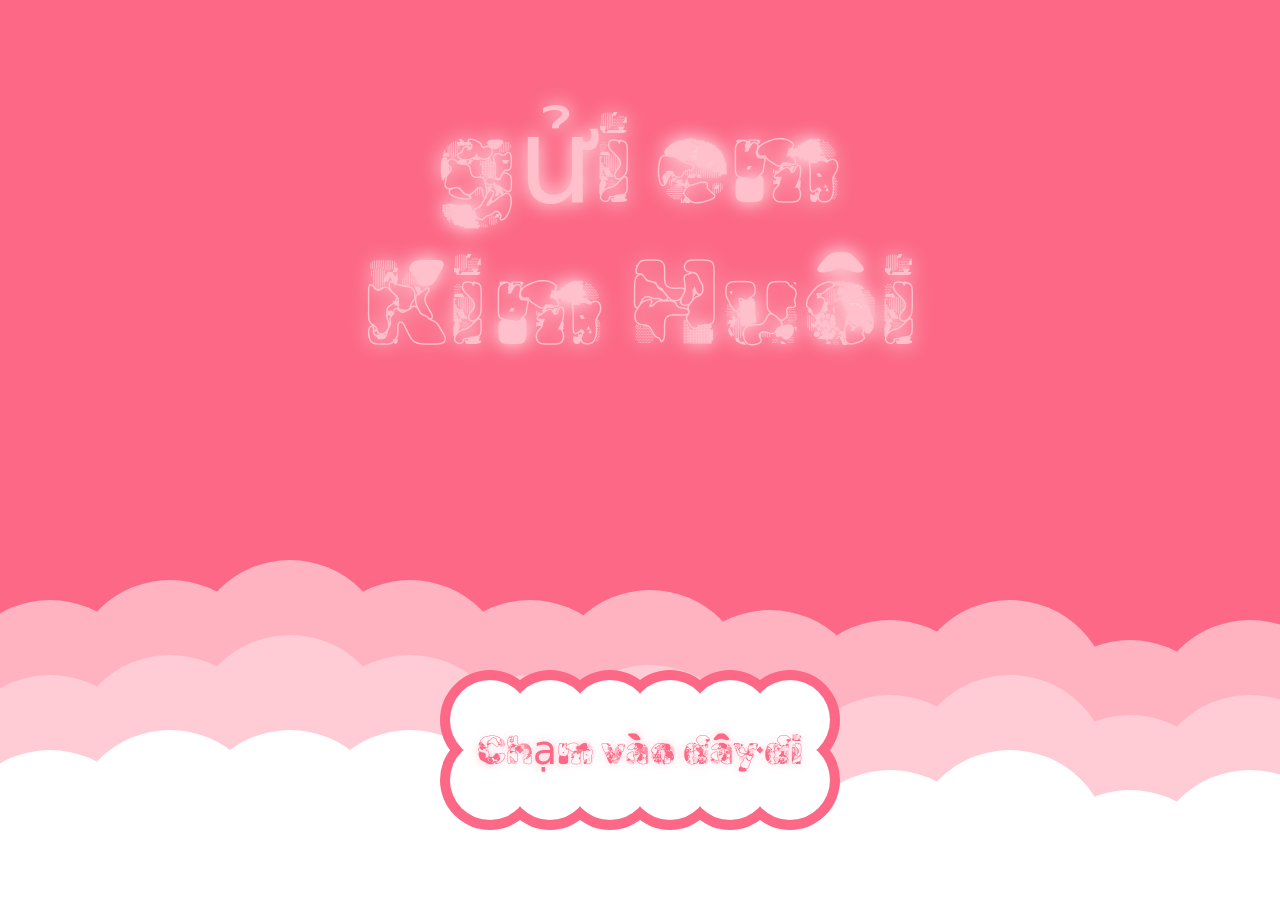
<file: ValentineCode/index.html>
<!DOCTYPE html>
<html lang="en">

<head>
    <meta charset="UTF-8">
    <meta name="viewport" content="width=device-width, initial-scale=1.0">
    <link rel="stylesheet" href="./main.css">
    <!-- GOOGLE fONTS -->
    <link rel="preconnect" href="https://fonts.googleapis.com">
    <link rel="preconnect" href="https://fonts.gstatic.com" crossorigin>
    <link href="https://fonts.googleapis.com/css2?family=Protest+Riot&family=Rubik+Glitch+Pop&display=swap"
        rel="stylesheet">
    <link href="https://fonts.googleapis.com/css2?family=Protest+Revolution&display=swap" rel="stylesheet">
    <link href="https://fonts.googleapis.com/css2?family=Dancing+Script:wght@400..700&family=Pacifico&family=Protest+Revolution&display=swap" rel="stylesheet">
    <!--              -->
    <title>Valentine Day</title>
</head>

<body>
    <div class="container">
        <img class="paperHeart paperHeart1" style="--time: 0s" src="./img/paperHeart.webp" alt="">
        <img class="paperHeart paperHeart2" style="--time: 1s" src="./img/paperHeart.webp" alt="">
        <img class="paperHeart paperHeart3" style="--time: 2.5s" src="./img/paperHeart.webp" alt="">
        <img class="paperHeart paperHeart4" style="--time: 4s" src="./img/paperHeart.webp" alt="">
        <img class="paperHeart paperHeart5" style="--time: 2s" src="./img/paperHeart.webp" alt="">
        <img class="paperHeart paperHeart6" style="--time: 3s" src="./img/paperHeart.webp" alt="">

        <div class="boxTitle">
            <p class="firstTitle partTitle">gửi em</p>
            <p class="secondTitle partTitle">Kim Huôi</p>
        </div>

        <div class="boxCloud">
            <div class="cloud"></div>
            <div class="cloud1"></div>
            <div class="cloud2"></div>

            <div class="btnBox">
                <div class="cloudBtn"></div>
                <button class="openBtn">Chạm vào đây đi</button>
            </div>
        </div>

        <div class="cardValentine">
            <div class="left">
                <div class="leftFront">
                    <div class="boxShadow">
                        <div class="boxTitleCard"></div>
                    </div>

                    <p class="des">Hãy chạm vào tấm thiệp</p>
                </div>
                <div class="leftBack">
                    <img class="artHeart" src="./img/artHeart.webp" alt="">
                </div>
            </div>

            <div class="right">
                <div class="rightContent">
                    <p class="letterContent"></p>
                </div>
            </div>
        </div>
    </div>

    <script src="./main.js"></script>
</body>

</html>
</file>
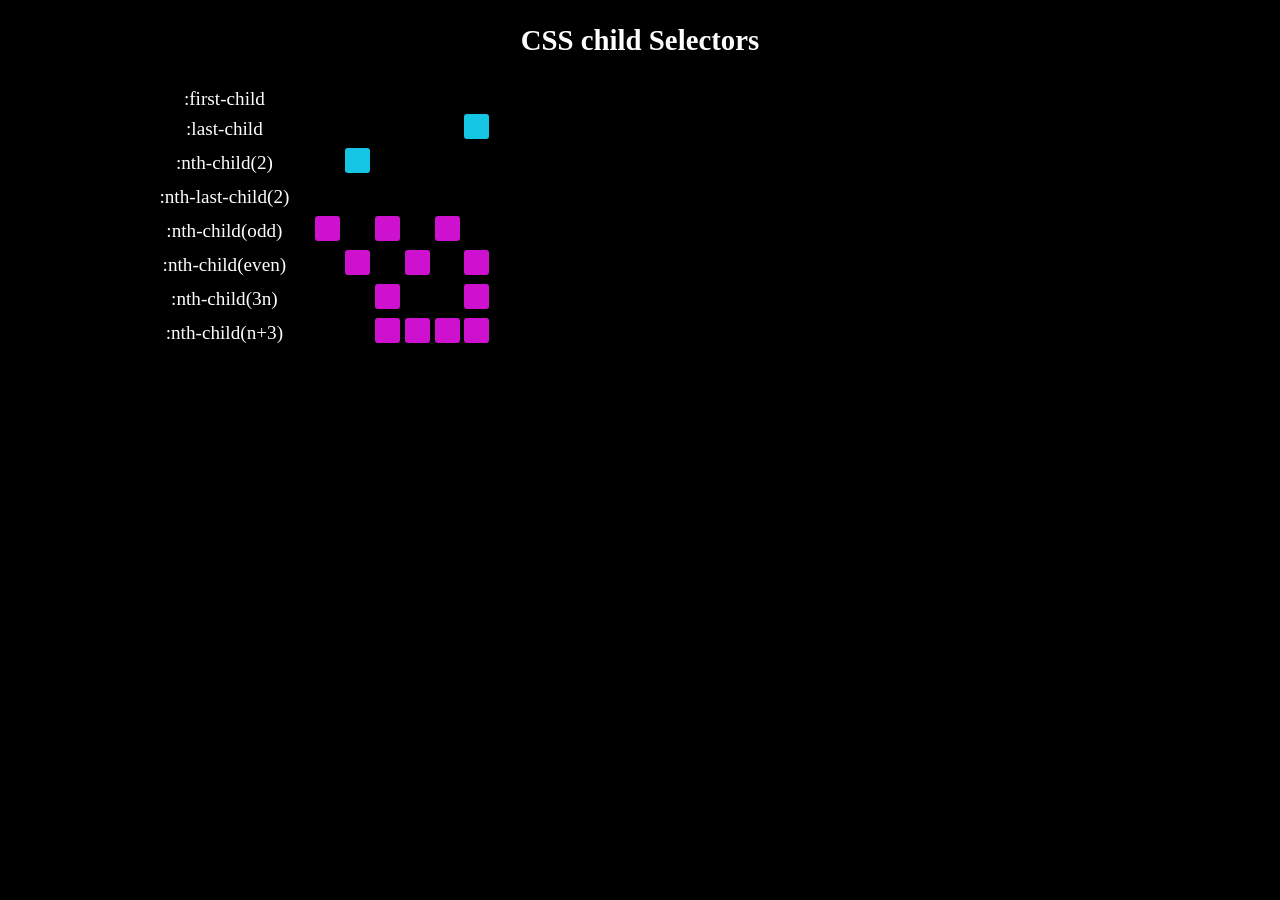
<file: wed/index.html>
<!DOCTYPE html>
<html>
<head>
<link rel="stylesheet" href="mystyle.css">
</head>
<body>

    <div class="container">
        <h2>CSS child Selectors</h2>

        <table>
            <tr>
                <td id="col1"></td><td id="col2"></td>
            </tr>
            <tr>
                <td>:first-child</td>
                    <div class="row1"></div>
                    <div class="row1"></div>
                    <div class="row1"></div>
                    <div class="row1"></div>
                    <div class="row1"></div>
                    <div class="row1"></div>
                </td>
            </tr>
            <tr>
                <td>:last-child</td>
                <td>
                    <div class="row2"></div>
                    <div class="row2"></div>
                    <div class="row2"></div>
                    <div class="row2"></div>
                    <div class="row2"></div>
                    <div class="row2"></div>
                </td>
                <tr>
                    <td>:nth-child(2)</td>
                <td>
                    <div class="row3"></div>
                    <div class="row3"></div>
                    <div class="row3"></div>
                    <div class="row3"></div>
                    <div class="row3"></div>
                    <div class="row3"></div>
                </td>
                </tr>
                <tr>
                    <td>:nth-last-child(2)</td>
                <td>
                    <div class="row4"></div>
                    <div class="row4"></div>
                    <div class="row4"></div>
                    <div class="row4"></div>
                    <div class="row4"></div>
                    <div class="row4"></div>
                </td>
                </tr>
                <tr>
                    <td>:nth-child(odd)</td>
                <td>
                    <div class="row5"></div>
                    <div class="row5"></div>
                    <div class="row5"></div>
                    <div class="row5"></div>
                    <div class="row5"></div>
                    <div class="row5"></div>
                </td>
                </tr>
                <tr>
                    <td>:nth-child(even)</td>
                <td>
                    <div class="row6"></div>
                    <div class="row6"></div>
                    <div class="row6"></div>
                    <div class="row6"></div>
                    <div class="row6"></div>
                    <div class="row6"></div>
                </td>
                </tr>
                <tr>
                    <td>:nth-child(3n)</td>
                <td>
                    <div class="row7"></div>
                    <div class="row7"></div>
                    <div class="row7"></div>
                    <div class="row7"></div>
                    <div class="row7"></div>
                    <div class="row7"></div>
                </td>
                </tr>
                <tr>
                    <td>:nth-child(n+3)</td>
                <td>
                    <div class="row8"></div>
                    <div class="row8"></div>
                    <div class="row8"></div>
                    <div class="row8"></div>
                    <div class="row8"></div>
                    <div class="row8"></div>
                </td>
            </tr>
        </table>
    </div>

</body>
</html>
</file>
<file: ValentineCode/main.css>
* {
    margin: 0;
    padding: 0;
    box-sizing: border-box;
    user-select: none;
}

html, body {
    height: 100%;
    width: 100%;
}

.container {
    position: relative;
    height: 100%;
    width: 100%;
    background-color: #fc6885;
    overflow: hidden;
}

.paperHeart {
    position: absolute;
    height: 100px;
    top: 80%;
    opacity: 0;
    filter: drop-shadow(0 0 20px white);
    animation: hiddenHeart 3.1s linear forwards,flyHeart 4s ease-in-out calc(var(--time) + 3.1s) infinite;
}

.paperHeart1 {
    left: 50px;
}

.paperHeart2 {
    left: 250px;
}

.paperHeart3 {
    left: 500px;
}

.paperHeart4 {
    left: 800px;
}

.paperHeart5 {
    left: 1100px;
}

.paperHeart6 {
    left: 1400px;
}

.boxCloud {
    position: absolute;
    bottom: 0;
    left: 0;
    height: 300px;
    width: 100%;
    background-color: transparent;
}

.container .cloud {
    position: absolute;
    top: 120%;
    left: -50px;
}

.container .cloud1 {
    position: absolute;
    top: 120%;
    left: -50px;
}

.container .cloud2 {
    position: absolute;
    top: 120%;
    left: -50px;
}

.container.active.close {
    .btnBox {
        animation: disappearBtn 1s ease-in-out forwards;
    }

    .boxTitle {
        animation: disappearBoxTitle 1s ease-in-out forwards;
    }
}

@keyframes disappearBtn {
    from {
        top: 50%;
    }

    to {
        top: 150%;
    }
}

@keyframes disappearBoxTitle {
    from {
        top: 10%;
    }

    to {
        top: -50%;
    }
}

.container.active .cloud {
    position: absolute;
    top: 0;
    left: -50px;
    height: 200px;
    width: 200px;
    background-color: #ffb3c1;
    border-radius: 50%;
    box-shadow: 120px -20px #ffb3c1, 240px -40px #ffb3c1, 360px -20px #ffb3c1,
    480px 0px #ffb3c1, 600px -10px #ffb3c1, 720px 10px #ffb3c1, 840px 20px #ffb3c1, 
    960px 0px #ffb3c1, 1080px 40px #ffb3c1, 1200px 20px #ffb3c1, 1320px 0px #ffb3c1,
    1440px -20px #ffb3c1;
    transition: .8s;
    transition-delay: 2.2s;
    animation: animateCloud 3s ease-in-out 1s infinite;
}

@keyframes animateCloud {
    0% {
        top: 0;
    }

    25% {
        top:  10px;
    }

    50% {
        top: -10px;
    }

    75% {
        top: 10px;
    }

    100% {
        top: 0;
    }

}

@keyframes animateCloud1 {
    0% {
        top: 75;
    }

    25% {
        top:  85;
    }

    50% {
        top: 65;
    }

    75% {
        top: 85;
    }

    100% {
        top: 75;
    }

}

@keyframes animateCloud2 {
    0% {
        top: 150;
    }

    25% {
        top:  160px;
    }

    50% {
        top: 140px;
    }

    75% {
        top: 160px;
    }

    100% {
        top: 150;
    }

}

.container.active .cloud1 {
    position: absolute;
    top: 75px;
    left: -50px;
    content: "";
    height: 200px;
    width: 200px;
    background-color: #ffccd5;
    border-radius: 50%;
    box-shadow: 120px -20px #ffccd5, 240px -40px #ffccd5, 360px -20px #ffccd5,
    480px 0px #ffccd5, 600px -10px #ffccd5, 720px 10px #ffccd5, 840px 20px #ffccd5, 
    960px 0px #ffccd5, 1080px 40px #ffccd5, 1200px 20px #ffccd5, 1320px 0px #ffccd5,
    1440px -20px #ffccd5, 1560px 0px #ffccd5;
    transition: .8s;
    transition-delay: 1.3s;
    animation: animateClou1 3s ease-in-out 1.5s infinite;
}

.container.active .cloud2 {
    position: absolute;
    top: 150px;
    left: -50px;
    content: "";
    height: 200px;
    width: 200px;
    background-color: white;
    border-radius: 50%;
    box-shadow: 120px -20px white, 240px -20px white, 360px -20px white,
    480px 0px white, 600px -10px white, 720px 10px white, 840px 20px white, 
    960px 0px white, 1080px 40px white, 1200px 20px white, 1320px 0px white,
    1440px -20px white, 1560px 0px white;
    transition: .8s;
    transition-delay: .5s;
    animation: animateCloud2 3s ease-in-out 2s infinite;
}

.boxTitle {
    position: absolute;
    top: 120%;
    left: 50%;
    transform: translateX(-50%);
    font-family: "Rubik Glitch Pop", system-ui;
    font-weight: 400;
    font-style: normal;
    font-size: 120px;
    color: pink;
    height: fit-content;
    width: fit-content;
    display: flex;
    justify-content: center;
    align-items: center;
    flex-wrap: wrap;
    text-shadow: 0 0 20px white;
    animation: appearTitle 2s linear 3.1s forwards, floatingWords 4s ease-in-out infinite;
    
}

.container .btnBox {
    position: absolute;
    top: 150%;
    left: 50%;
    transform: translate(-50%, -50%);
    height: 160px;
    width: 400px;
    opacity: 1;
}

.container.active .btnBox {
    opacity: 1;
    transition: 1s;
    transition-delay: 5s;
    animation: appearBtnBox 2s ease-in-out 5s forwards,animateOpenBtn 2s ease-in-out 5s infinite;
}

@keyframes appearBtnBox {
    from {
        top: 150%;
    }

    to {
        top: 50%;
    }
}

.cloudBtn {
    position: relative;
    height: 100px;
    width: 100px;
    background-color: #fc6885;
    border-radius: 50%;
    box-shadow: 60px 0 #fc6885, 120px 0 #fc6885, 180px 0 #fc6885, 240px 0 #fc6885,
    300px 0 #fc6885, 300px 60px #fc6885, 240px 60px #fc6885, 180px 60px #fc6885,
    120px 60px #fc6885, 60px 60px #fc6885, 0 60px #fc6885;
}

.cloudBtn::before {
    position: absolute;
    content: "";
    top: 50%;
    left: 50%;
    transform: translate(-50%, -50%);
    height: 80px;
    width: 80px;
    background-color: white;
    border-radius: 50%;
    box-shadow: 60px 0 white, 120px 0 white, 180px 0 white, 240px 0 white,
    300px 0 white, 300px 60px white, 240px 60px white, 180px 60px white,
    120px 60px white, 60px 60px white, 0 60px white;
}

.openBtn {
    position: absolute;
    top: 50%;
    left: 50%;
    transform: translate(-50%, -50%);
    width: 100%;
    height: 100%;
    font-family: "Rubik Glitch Pop", system-ui;
    font-weight: 400;
    font-style: normal;
    font-size: 40px;
    color: #fc6885;
    background-color: transparent;
    border: none;
    text-shadow: 0 0 10px pink;
}

.openBtn:hover {
    cursor: grab;
}

/* OPEN */
.container.active.open {
    .boxTitle {
        animation: none;
        top: -40%;
    }

    .btnBox {
        animation: none;
        top: 140%;
    }
    
}

.cardValentine {
    position: absolute;
    top: 200%;
    left: 50%;
    opacity: 0;
    transform: translate(-50%, -50%);
    height: 600px;
    width: 800px;
    background-color: transparent;
    transition: .5;
}

.cardValentine.active {
    position: absolute;
    top: 50%;
    left: 50%;
    opacity: 1;
    transform: translate(-50%, -50%);
    height: 600px;
    width: 800px;
    background-color: transparent;
    transition: .5;
    animation: animateCard 2s ease-in-out forwards;
}

@keyframes animateCard {
    from {
        top: 200%;
    }

    to {
        top: 50%;
    }
}

.cardValentine .left {
    z-index: 2;
    position: absolute;
    top: 0;
    left: 50%;
    height: 100%;
    width: 50%;
    border-radius: 10px;
    transition: .5s;
    padding: 20px;
}

.cardValentine .left .leftFront {
    position: absolute;
    top: 0;
    left: 0;
    height: 100%;
    width: 100%;
    background-color: #f35553;
    border-radius: inherit;
    transition: .5s;
    display: flex;
    justify-content: center;
    align-items: center;
    box-shadow: 0 0 10px lightgray;
    border-left: 10px solid #c9413f;
}

.boxShadow {
    filter: drop-shadow(0 0 10px white);
    height: fit-content;
    width: fit-content;
}

.boxTitleCard {
    position: relative;
    height: 300px;
    width: 300px;
    display: flex;
    justify-content: center;
    background-color: white;
    clip-path: polygon(10% 0, 35% 0, 50% 23%, 65% 0, 90% 0, 100% 30%, 50% 100%, 0 30%);
}

.boxTitleCard::before {
    position: absolute;
    content: "";
    top: 50%;
    left: 50%;
    transform: translate(-50%, -50%);
    height: 280px;
    width: 280px;
    background-color: #f35553;
    clip-path: polygon(10% 0, 35% 0, 50% 23%, 65% 0, 90% 0, 100% 30%, 50% 100%, 0 30%);
}

.boxTitleCard::after {
    position: absolute;
    content: "";
    top: 50%;
    left: 50%;
    transform: translate(-50%, -50%);
    height: 250px;
    width: 250px;
    background-color: white;
    clip-path: polygon(10% 0, 35% 0, 50% 23%, 65% 0, 90% 0, 100% 30%, 50% 100%, 0 30%);
}


.titleCard {
    font-family: "Protest Revolution", sans-serif;
    font-weight: 400;
    font-style: normal;
    font-size: 60px;
    color: #f35553;
    margin-top: 80px;
}

.cardValentine .left .leftBack {
    position: absolute;
    top: 0;
    left: 0;
    transform: rotateY(180deg);
    backface-visibility: hidden;
    background-color: #f35553;
    height: 100%;
    width: 100%;
    border-radius: inherit;
    border-right: 10px solid #c9413f;
    display: flex;
    justify-content: center;
    align-items: center;
    transition: .5s;
}

.artHeart {
    width: 90%;
    height: auto;
    filter: drop-shadow(0 0 5px white);
}

.des {
    position: absolute;
    bottom: 40px;
    left: 50%;
    transform: translateX(-50%);
    font-family: "Protest Revolution", sans-serif;
    font-weight: 400;
    font-size: 24px;
    font-style: normal;
    width: 100%;
    text-align: center;
}

.cardValentine .right {
    z-index: 1;
    position: absolute;
    top: 0;
    left: 50%;
    height: 100%;
    width: 50%;
    background-color: #f35553;
    border-radius: 10px;
    display: flex;
    justify-content: center;
    align-items: center;
    border-left: 10px solid #c9413f;
    transition: .5s;
}

.rightContent {
    font-size: 20px;
    height: 95%;
    width: 90%;
    background-color: wheat;
    border-radius: 5px;
    padding: 20px 15px;
    overflow: auto;
}

.rightContent::-webkit-scrollbar {
    background-color: white;
    width: 6px;
}

.rightContent::-webkit-scrollbar-thumb {
    background-color: #d34745;
}

.letterContent {
    font-family: "Pacifico", cursive;
    font-weight: 400;
    font-style: normal;
}

.cardValentine.active.open {
    top: 50%;
    left: 50%;
    transform: translate(-50%, -50%);
    transition: .5s;

    .left {
        transform-style: preserve-3d;
        transform: rotateY(-180deg);
        transform-origin: left;
        background-color: red;
        transition: .5s;
    }

    .leftFront {
        backface-visibility: hidden;
    }

}

@keyframes appearTitle {
    to {
        top: 10%;
    }
}

@keyframes floatingWords {
    0% {
        transform: translateX(-50%);
    }

    25% {
        transform: translateX(-50%) translateY(-50px);
    }

    50% {
        transform: translateX(-50%) translateY(50px);
    }

    75% {
        transform: translateX(-50%) translateY(0);
    }
}

@keyframes flyHeart {
    to {
        top: -20%;
    }
}

@keyframes hiddenHeart {
    0% {
        opacity: 0;
    }

    95% {
        opacity: 0;
    }

    100% {
        opacity: 1;
    }
}

@keyframes animateOpenBtn {
    25% {
        top: 50%;
    }

    50% {
        top: calc(50% + 2px);
    }

    75% {
        top: calc(50% - 2px);
    }

    100% {
        top: 50%;
    }
}
</file>
<file: wed/mystyle.css>
body {
    background-color: #000000;
    color: #fdfdfd;
    font-size: larger;
}
.container {
    margin: 10px auto;
    width: 80%;
    text-align: center;
}
.table #col1, table #col2 {
    width: 50%;
}
table td {
    vertical-align: middle; 
}
table div {
    background-color: #000000;
    width: 25px;
    height: 25px;
    margin: 0 auto;
    display:inline-block;
    border-radius: 3px;
}
div.row1:first-child {background-color: #14c5e4;}

div.row2:last-child {background-color: #14c5e4;}

div.row3:nth-child(2) {background-color: #14c5e4;}

div.row4:last-child(2) {background-color: #ce11ce;}

div.row5:nth-child(odd) {background-color: #ce11ce;}

div.row6:nth-child(even) {background-color: #ce11ce;}

div.row7:nth-child(3n) {background-color: #ce11ce;}

div.row8:nth-child(n+3) {background-color: #ce11ce;}
</file>
